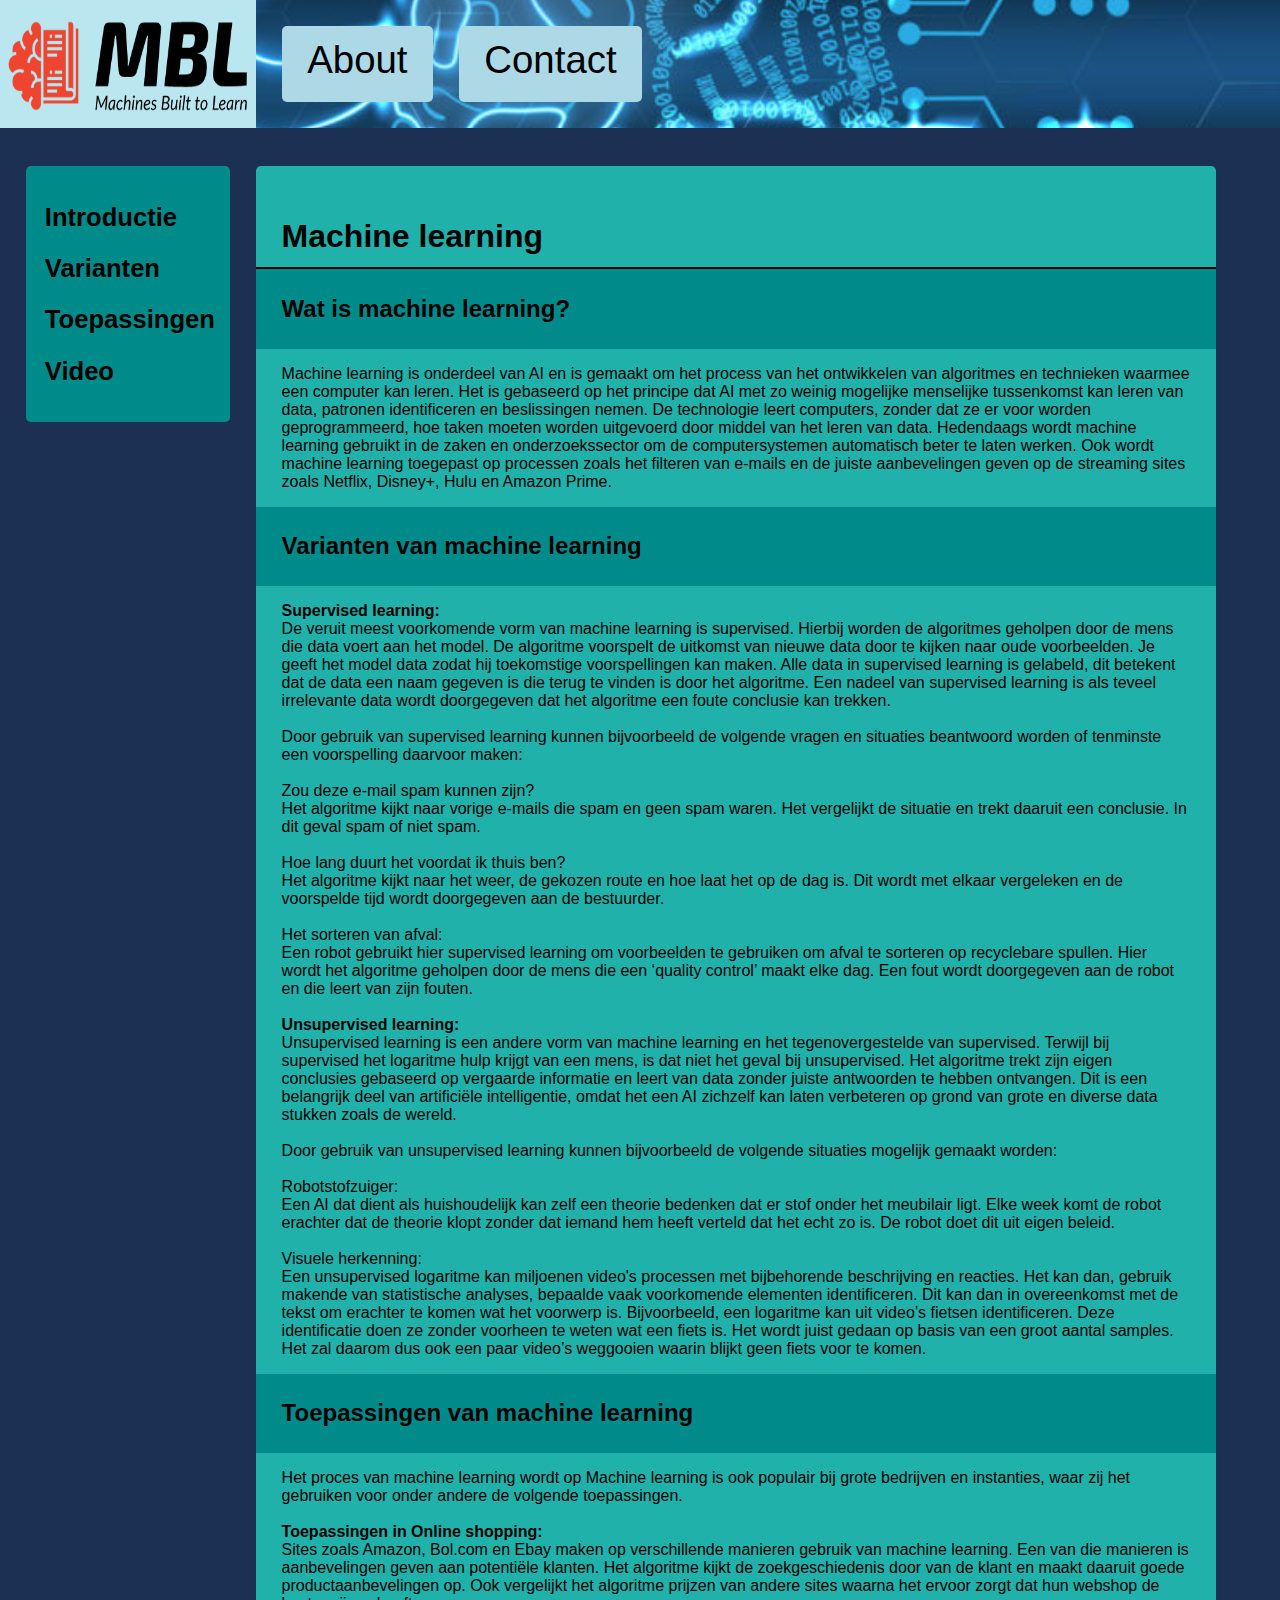
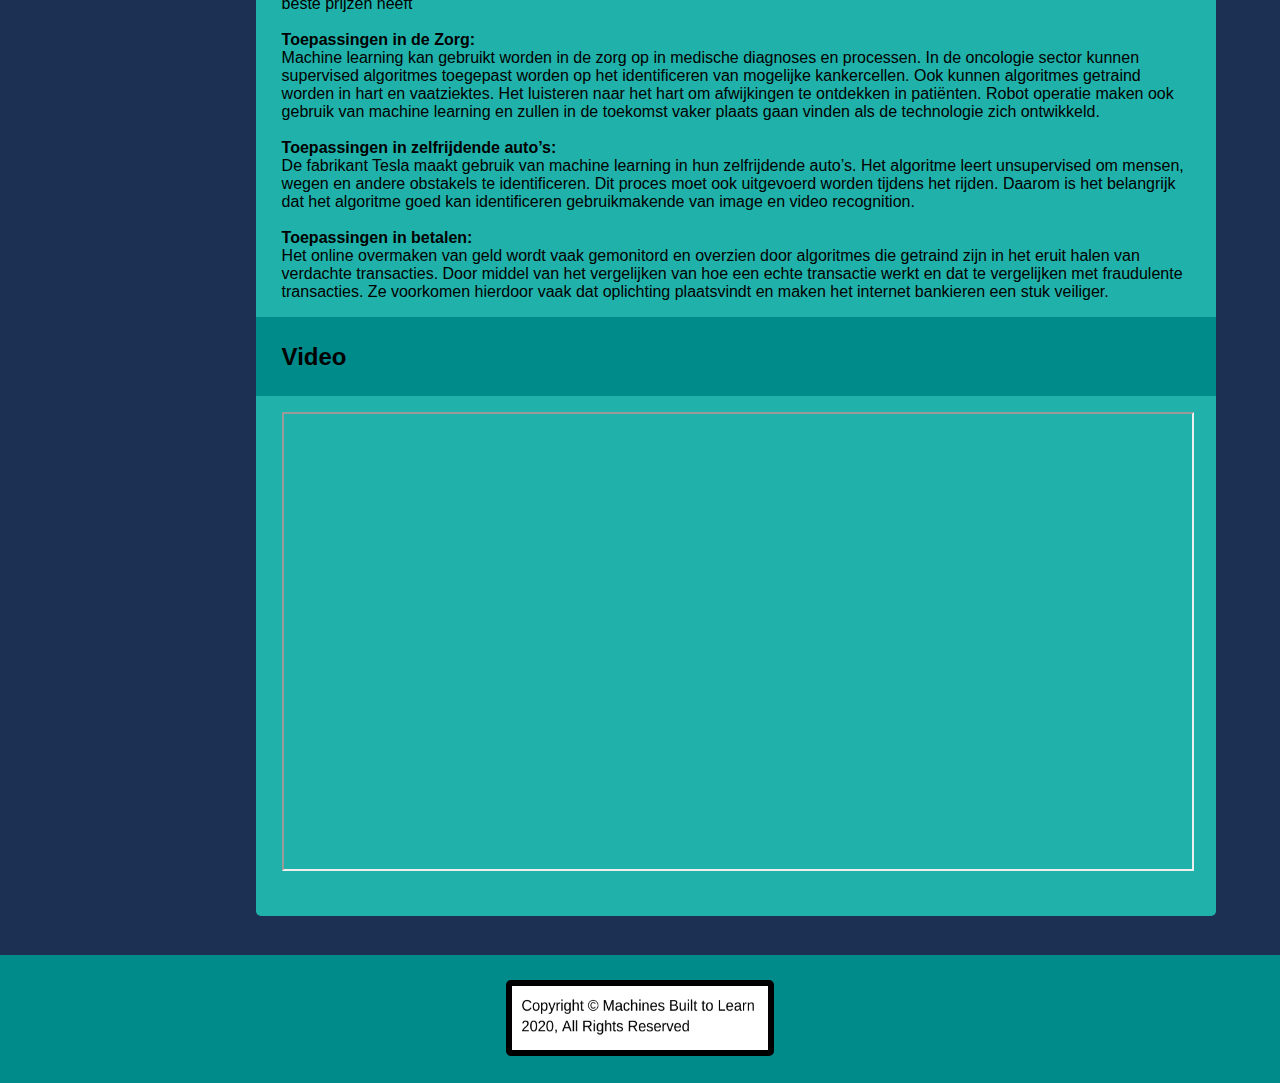
<file: index.html>
<!DOCTYPE html>
<html>
<head>
	<meta charset="utf-8">
	<meta name="viewport" content="width=device-width">
	<link href="index.css" rel="stylesheet" type="text/css" />
	<title>Machine learning</title>
	<link rel="icon" type="image/x-icon" href="/images/Screenshot 2020-03-27 at 14.08.08.png" />
</head>
<body>
	<div class="page">
	  <header class="nav-header">
			<nav class="top-nav-1">
				<img src="/images/Logo2.png" class="logo" />
			</nav>
      <nav class="top-nav-2">
        <ul>
          <a href="/about.html">About</a>
          <a href="/contact.html">Contact</a>
        </ul>
      </nav>
		</header>
		<div class="page-content">
      <nav class="page-nav">
        <ul>
          <li>
            <a href="#introductie">Introductie</a>
          </li>
          <li>
            <a href="#varianten">Varianten</a>
          </li>
          <li>
            <a href="#toepassingen">Toepassingen</a>
          </li>
          <li>
            <a href="#video">Video</a>
          </li>
        </ul>
      </nav>
			<div class="article-home">
				<h1>
					Machine learning
				</h1>
				<h2 id="introductie">
					Wat is machine learning?
				</h2>
          <p>
            Machine learning is onderdeel van AI en is gemaakt om het process van het ontwikkelen van algoritmes en technieken waarmee een computer kan leren. Het is gebaseerd op het principe dat AI met zo weinig mogelijke menselijke tussenkomst kan leren van data, patronen identificeren en beslissingen nemen. De technologie leert computers, zonder dat ze er voor worden geprogrammeerd, hoe taken moeten worden uitgevoerd door middel van het leren van data. Hedendaags wordt machine learning gebruikt in de zaken en onderzoekssector om de computersystemen automatisch beter te laten werken. Ook wordt machine learning toegepast op processen zoals het filteren van e-mails en de juiste aanbevelingen geven op de streaming sites zoals Netflix, Disney+, Hulu en Amazon Prime. 
          </p>
				<h2 id="varianten">
					Varianten van machine learning
        </h2>
          <p>
            <b>Supervised learning:</b> <br>
            De veruit meest voorkomende vorm van machine learning is supervised. Hierbij worden de algoritmes geholpen door de mens die data voert aan het model. De algoritme voorspelt de uitkomst van nieuwe data door te kijken naar oude voorbeelden. Je geeft het model data zodat hij toekomstige voorspellingen kan maken. Alle data in supervised learning is gelabeld, dit betekent dat de data een naam gegeven is die terug te vinden is door het algoritme. Een nadeel van supervised learning is als teveel irrelevante data wordt doorgegeven dat het algoritme een foute conclusie kan trekken.
            <br> <br>
            Door gebruik van supervised learning kunnen bijvoorbeeld de volgende vragen en situaties beantwoord worden of tenminste een voorspelling daarvoor maken:
            <br> <br>       
            Zou deze e-mail spam kunnen zijn? <br>    
            Het algoritme kijkt naar vorige e-mails die spam en geen spam waren. Het vergelijkt de situatie en trekt daaruit een conclusie. In dit geval spam of niet spam.
            <br> <br>
            Hoe lang duurt het voordat ik thuis ben? <br> 
            Het algoritme kijkt naar het weer, de gekozen route en hoe laat het op de dag is. Dit wordt met elkaar vergeleken en de voorspelde tijd wordt doorgegeven aan de bestuurder.
            <br> <br>
            Het sorteren van afval: <br>
            Een robot gebruikt hier supervised learning om voorbeelden te gebruiken om afval te sorteren op recyclebare spullen. Hier wordt het algoritme geholpen door de mens die een ‘quality control’ maakt elke dag. Een fout wordt doorgegeven aan de robot en die leert van zijn fouten.
            <br> <br> 
            <b>Unsupervised learning:</b> <br>
            Unsupervised learning is een andere vorm van machine learning en het tegenovergestelde van supervised. Terwijl bij supervised het logaritme hulp krijgt van een mens, is dat niet het geval bij unsupervised. Het algoritme trekt zijn eigen conclusies gebaseerd op vergaarde informatie en leert van data zonder juiste antwoorden te hebben ontvangen. Dit is een belangrijk deel van artificiële intelligentie, omdat het een AI zichzelf kan laten verbeteren op grond van grote en diverse data stukken zoals de wereld.
            <br> <br>
            Door gebruik van unsupervised learning kunnen bijvoorbeeld de volgende situaties mogelijk gemaakt worden:
            <br> <br>  
            Robotstofzuiger: <br>
            Een AI dat dient als huishoudelijk kan zelf een theorie bedenken dat er stof onder het meubilair ligt. Elke week komt de robot erachter dat de theorie klopt zonder dat iemand hem heeft verteld dat het echt zo is. De robot doet dit uit eigen beleid.
            <br> <br>
            Visuele herkenning: <br>  
            Een unsupervised logaritme kan miljoenen video's processen met bijbehorende beschrijving en reacties. Het kan dan, gebruik makende van statistische analyses, bepaalde vaak voorkomende elementen identificeren. Dit kan dan in overeenkomst met de tekst om erachter te komen wat het voorwerp is. Bijvoorbeeld, een logaritme kan uit video’s fietsen identificeren. Deze identificatie doen ze zonder voorheen te weten wat een fiets is. Het wordt juist gedaan op basis van een groot aantal samples. Het zal daarom dus ook een paar video’s weggooien waarin blijkt geen fiets voor te komen.
          </p>
        <h2 id="toepassingen">
          Toepassingen van machine learning
        </h2>
          <p>
            Het proces van machine learning wordt op Machine learning is ook populair bij grote bedrijven en instanties, waar zij het gebruiken voor onder andere de volgende toepassingen.
            <br> <br>
            <b>Toepassingen in Online shopping:</b> <br>
            Sites zoals Amazon, Bol.com en Ebay maken op verschillende manieren gebruik van machine learning. Een van die manieren is aanbevelingen geven aan potentiële klanten. Het algoritme kijkt de zoekgeschiedenis door van de klant en maakt daaruit goede productaanbevelingen op. Ook vergelijkt het algoritme prijzen van andere sites waarna het ervoor zorgt dat hun webshop de beste prijzen heeft
            <br> <br>
            <b>Toepassingen in de Zorg:</b> <br>
            Machine learning kan gebruikt worden in de zorg op in medische diagnoses en processen. In de oncologie sector kunnen supervised algoritmes toegepast worden op het identificeren van mogelijke kankercellen. Ook kunnen algoritmes getraind worden in hart en vaatziektes. Het luisteren naar het hart om afwijkingen te ontdekken in patiënten. Robot operatie maken ook gebruik van machine learning en zullen in de toekomst vaker plaats gaan vinden als de technologie zich ontwikkeld.
            <br> <br>
            <b>Toepassingen in zelfrijdende auto’s:</b> <br>
            De fabrikant Tesla maakt gebruik van machine learning in hun zelfrijdende auto’s. Het algoritme leert unsupervised om mensen, wegen en andere obstakels te identificeren. Dit proces moet ook uitgevoerd worden tijdens het rijden. Daarom is het belangrijk dat het algoritme goed kan identificeren gebruikmakende van image en video recognition. 
            <br> <br>
            <b>Toepassingen in betalen:</b> <br>
            Het online overmaken van geld wordt vaak gemonitord en overzien door algoritmes die getraind zijn in het eruit halen van verdachte transacties. Door middel van het vergelijken van hoe een echte transactie werkt en dat te vergelijken met fraudulente transacties. Ze voorkomen hierdoor vaak dat oplichting plaatsvindt en maken het internet bankieren een stuk veiliger. 
          </p>
        <h2 id="video">
          Video
        </h2>
          <p>
            <iframe src="https://www.youtube.com/embed/F1wlCerC40E">
            </iframe>
          </p>
			</div>
		</div>
		<footer class="nav-footer">
			<nav class="bottom-nav">
       <img src="/images/copyrightnotice.png" class="notice" />
			</nav>
		</footer>
	</div>
</body>
</html>
</file>
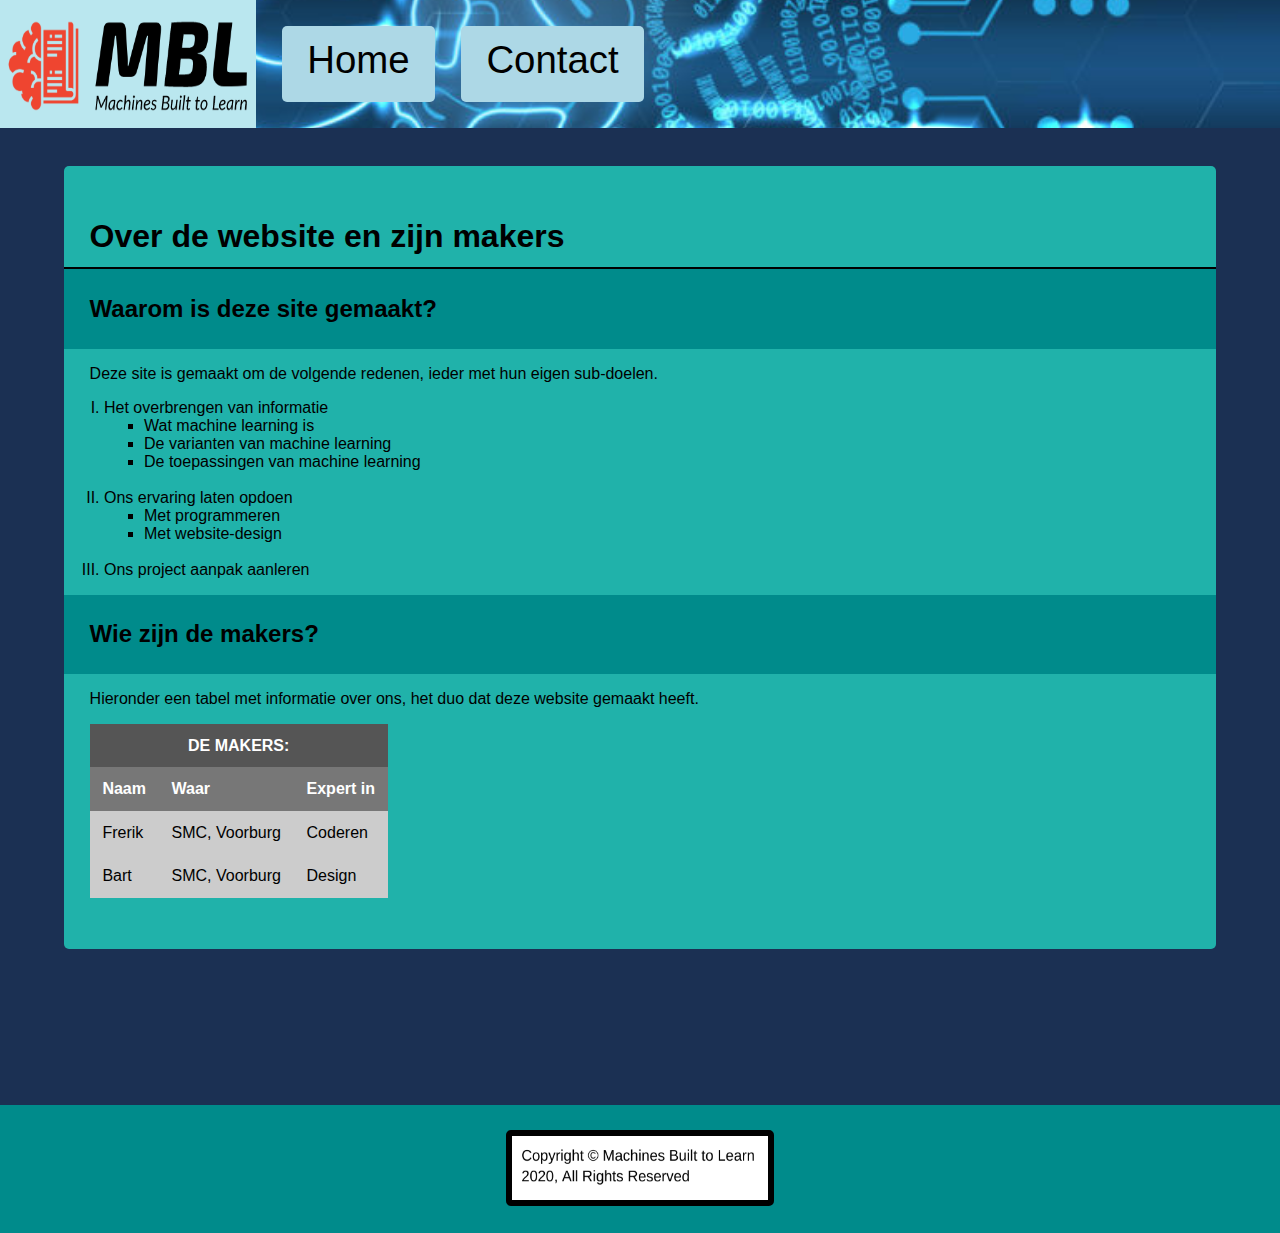
<file: about.html>
<!DOCTYPE html>
<html>
<head>
	<meta charset="utf-8">
	<meta name="viewport" content="width=device-width">
	<link href="about.css" rel="stylesheet" type="text/css" />
	<title>Machine learning</title>
	<link rel="icon" type="image/x-icon" href="/images/Screenshot 2020-03-27 at 14.08.08.png" />
</head>
<body>
	<div class="page">
		<header class="nav-header">
			<nav class="top-nav-1">
				<img src="/images/Logo2.png" class="logo" />
			</nav>
      <nav class="top-nav-2">
        <ul>
          <a href="https://po-site-bouwen-2-home--freriknagel.repl.co/">Home</a>
          <a href="/contact.html">Contact</a>
        </ul>
      </nav>
		</header>
		<div class="page-content">
			<div class="article-home">
				<h1>
					Over de website en zijn makers
				</h1>
				<h2>
					Waarom is deze site gemaakt?
				</h2>
          <p>
            Deze site is gemaakt om de volgende redenen, ieder met hun eigen sub-doelen.
          </p>
          <ol>
            <li>Het overbrengen van informatie</li>
              <ul>
                <li>Wat machine learning is</li>
                <li>De varianten van machine learning</li>
                <li>De toepassingen van machine learning</li>
              </ul> <br>
            <li>Ons ervaring laten opdoen</li>
              <ul>
                <li>Met programmeren</li>
                <li>Met website-design</li>
              </ul> <br>
            <li>Ons project aanpak aanleren</li>
          </ol>
				<h2>
					Wie zijn de makers?
        </h2>
          <p>
            Hieronder een tabel met informatie over ons, het duo dat deze website gemaakt heeft.
          </p>
        <div class="table">
          <table>
            <caption>DE MAKERS:</caption>
            <thead>
              <tr>
                <th>Naam</th>
                <th>Waar</th> 
                <th>Expert in</th>
              </tr>
            </thead>
            <tbody>
              <tr>
                <td>Frerik</td>
                <td>SMC, Voorburg</td>
                <td>Coderen</td>
              </tr>
              <tr>
                <td>Bart</td>
                <td>SMC, Voorburg</td>
                <td>Design</td>
              </tr>
            </tbody>
          </table>
        </div>
			</div>
		</div>
		<footer class="nav-footer">
			<nav class="bottom-nav">
       <img src="/images/copyrightnotice.png" class="notice" />
			</nav>
		</footer>
  </div>
</body>
</html>
</file>
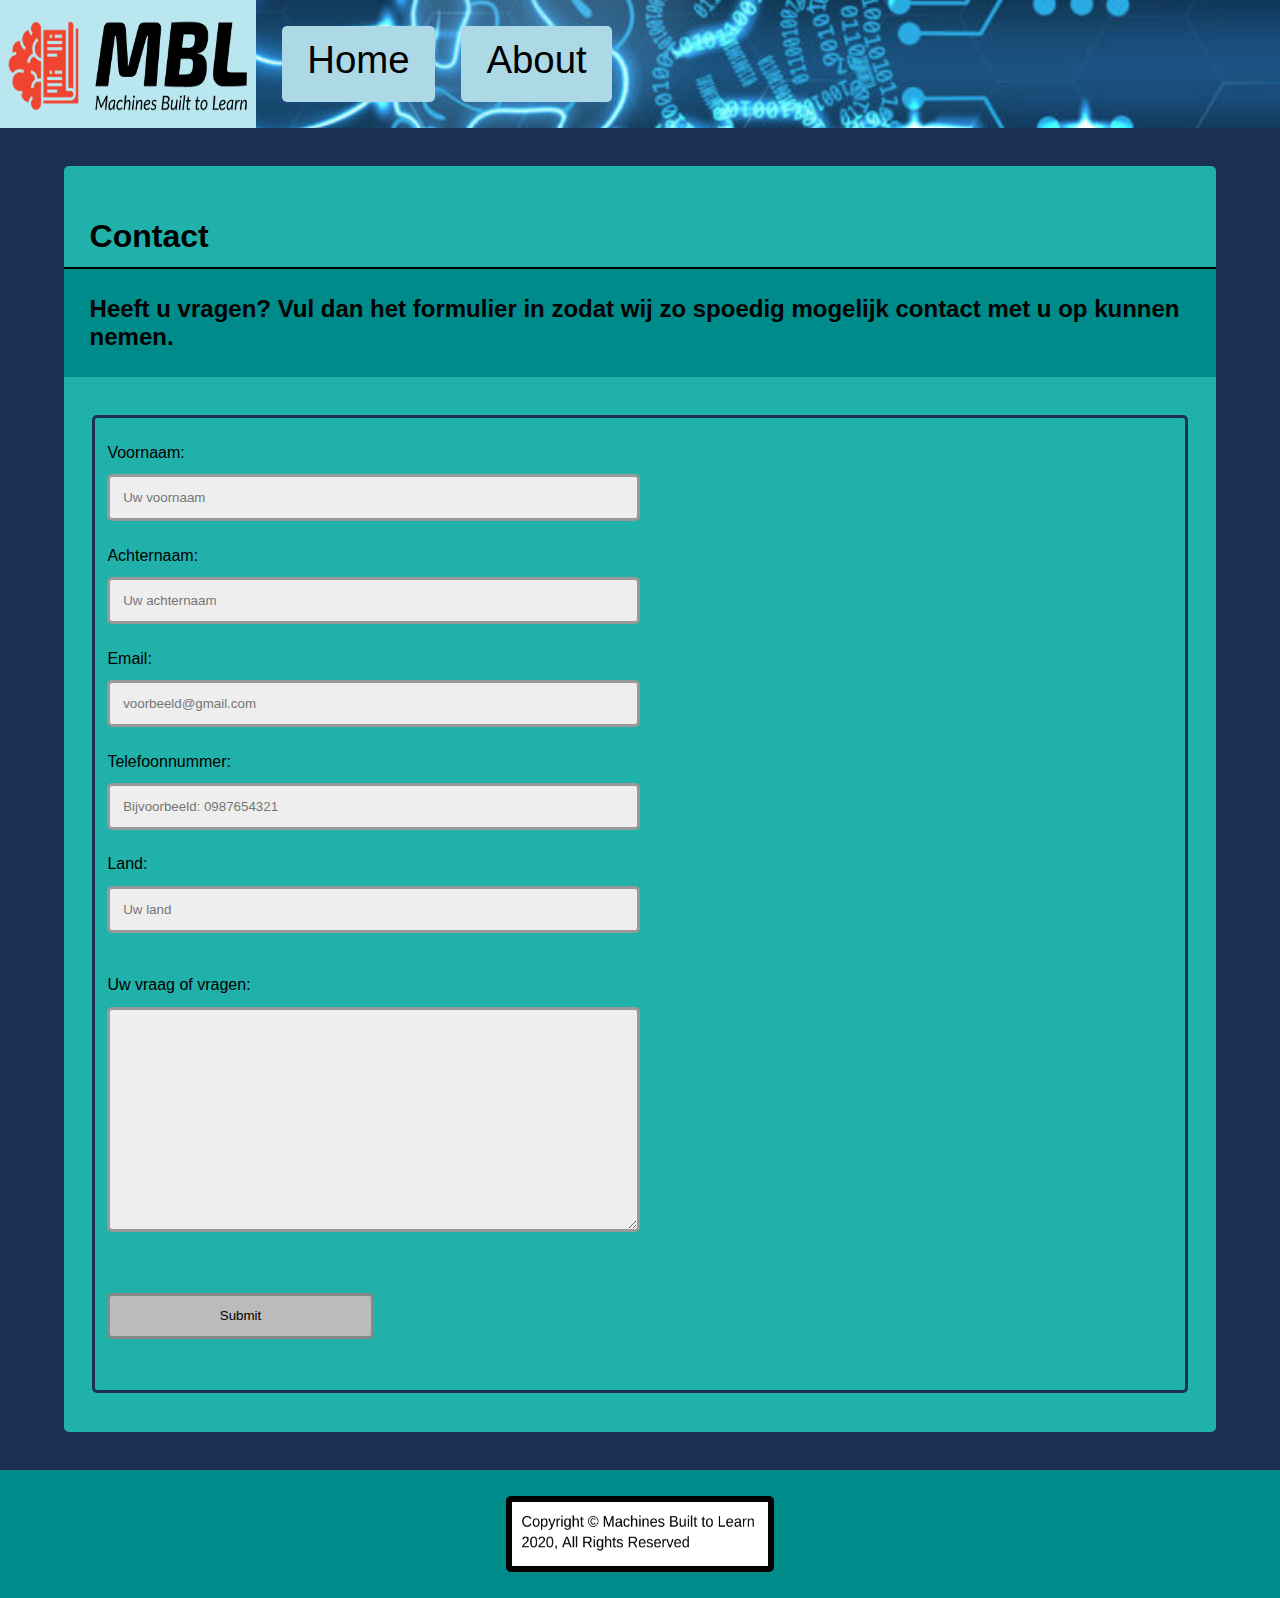
<file: contact.html>
<!DOCTYPE html>
<html>
<head>
	<meta charset="utf-8">
	<meta name="viewport" content="width=device-width">
	<link href="contact.css" rel="stylesheet" type="text/css" />
	<title>Machine learning</title>
	<link rel="icon" type="image/x-icon" href="/images/Screenshot 2020-03-27 at 14.08.08.png" />
</head>
<body>
	<div class="page">
		<header class="nav-header">
			<nav class="top-nav-1">
				<img src="/images/Logo2.png" class="logo" />
			</nav>
      <nav class="top-nav-2">
        <ul>
          <a href="https://po-site-bouwen-2-home--freriknagel.repl.co/">Home</a>
          <a href="about.html">About</a>
        </ul>
      </nav>
		</header>
		<div class="page-content">
			<div class="article-home">
				<h1>
					Contact
				</h1>
				<h2>
					Heeft u vragen? Vul dan het formulier in zodat wij zo spoedig mogelijk contact met u op kunnen nemen.
				</h2>
        <form>
          <fieldset>
            <label for="vnaam">Voornaam:</label> <br>
            <input type="text" id="vnaam" name="vnaam" placeholder="Uw voornaam" required> <br>
            <label for="anaam">Achternaam:</label> <br>
            <input type="text" id="anaam" name="anaam" placeholder="Uw achternaam" required> <br>
            <label for="email">Email:</label> <br>
            <input type="email" id="email" name="email" placeholder="voorbeeld@gmail.com" required> <br>
            <label for="telnum">Telefoonnummer:</label> <br>
            <input type="tel" id="telnum" name="telnum" pattern="[0-9]{10}" placeholder="Bijvoorbeeld: 0987654321" required> <br>
            <label for="land">Land:</label> <br>
            <input list="land" name="land" placeholder="Uw land" required>
            <datalist id="land" name="land">
              <option value="USA">
              <option value="Nederland">
              <option value="Verenigd Koninkrijk">
              <option value="België">
              <option value="Australië">
              <option value="Frankrijk">
              <option value="Duitsland">
            </datalist> <br> <br>
            <label for="vragen">Uw vraag of vragen:</label> <br>
            <textarea id="vragen" name="vragen" required></textarea> <br>
            <br>
            <input type="submit" value="Submit">
          </fieldset>
        </form>
			</div>
		</div>
		<footer class="nav-footer">
			<nav class="bottom-nav">
       <img src="/images/copyrightnotice.png" class="notice" />
			</nav>
		</footer>
	</div>
</body>
</html>
</file>
<file: index.css>
html, body {
  background-color: white;
  font-family: Arial, Helvetica, sans-serif;
  padding: 0;
  margin: 0;
  scroll-behavior: smooth;
 }

.nav-header {
  background-image: url(/images/Machine-learning2.jpg);
  background-repeat: no-repeat;
  background-size: cover;
  background-position: center center;
  width: 100%;
  height: 10vw;
  margin-top: -10vw; 
  position: fixed;
  z-index: 2;
}

.top-nav-1 {
  float: left;
  width: 20vw;
  height: 10vw;
  background-color: rgb(184, 227, 253);
}

.logo {
  width: 20vw;
  height: 10vw;
}

.top-nav-2 ul {
  font-size: 2vw;
}

.top-nav-2 a {
  margin: 0vw 0vw 0vw 2vw;
  height: 5vw;
  float: left;
  display: block;
  border-radius: 5px;
  background-color: lightblue;
  color: black;
  font-size: 3vw;
  text-align: justify;
  text-decoration: none;
  padding: 1vw 2vw 0vw 2vw;
}

.page-content {
  background-color: rgb(27, 48, 83);
  width: 100vw;
  min-height: 100vh;
  margin-top: 10vw;
  padding-top: 3vw;
  padding-bottom: 3vw;
  height: 100%;
}

.page-nav {
  display: block;
  border-radius: 5px;
  background-color: darkcyan;
  float: left;
  position: absolute;
  width: 16vw;
  margin-left: 2vw;
}

.page-nav ul {
  list-style-type: none;
  font-size: 2vw;
  padding-left: 1.5vw;
}

.page-nav ul li {
  line-height: 200%;
}

.page-nav ul li a {
  text-decoration: none;
  font-weight: bold;
  color: black;
}

.article-home {
  background-color:lightseagreen;
  margin-left: 20vw;
  padding-top: 2vw;
  width: 75vw;
  padding-bottom: 2vw;
  border-radius: 5px;
}

h1 {
  color: black;
  border-bottom: 2px solid;
  padding: 2vw 2vw 1vw 2vw;
  margin: 0;
}

h2 {
  background-color:darkcyan;
  padding: 2vw;
  margin:0;
}

p{
  padding: 0vw 2vw;
}

iframe {
  width: 71vw;
  height: 35.5vw;
}

.nav-footer {
  background-color: darkcyan;
  width: 100%;
  height: 10vw;
  position:relative;
}

.notice {
  height: 5vw;
  width: 20vw;
  margin-top: 2vw;
  margin-left: 39.5vw;
  border: 0.5vw solid black;
  border-radius: 5px;
}

@media (max-width: 500px) {
  
.nav-header {
  height: 20vw;
  margin-top: -20vw; 
}

.top-nav-1 {
  height: 20vw;
}
.logo {
  width: 20vw;
  height: 10vw;
  margin: 5vw 0vw 5vw 0vw;
}

.top-nav-2 a {
  margin: 3vw 0vw 5vw 2vw;
  height: 7.5vw;
  font-size: 5vw;
  padding: 2.25vw 2vw 0vw 2vw;
}

.page-content {
  margin-top: 20vw;
}

.page-nav {
  width: 90vw;
  Height: 30vw;
  margin: 2vw 5vw 2vw 5vw;
}

.page-nav ul {
  padding: 2vw 0vw 0vw 2vw;
}

.page-nav ul li a {
  font-size: 5vw;
  display: block;
  height: 6vw;
}

.article-home {
  margin-left: 5vw;
  margin-top: 37vw;
  width: 90vw;
}

iframe {
  width: 84vw;
  height: 42vw;
}

.nav-footer {
  height: 20vw;
}

.notice {
  height: 8vw;
  width: 32vw;
  margin: 5.5vw 0vw 0vw 33.5vw;
}
}
</file>
<file: about.css>
html, body {
  background-color: white;
  padding: 0;
  margin: 0;
 }

.page {
  background-color: white;
  font-family: Arial, Helvetica, sans-serif;
}

.nav-header {
  background-image: url(/images/Machine-learning2.jpg);
  background-repeat: no-repeat;
  background-size: cover;
  background-position: center center;
  width: 100%;
  height: 10vw;
  margin-top: -10vw; 
  position: fixed;
  z-index: 2;
}

.top-nav-1 {
  float: left;
  width: 20vw;
  height: 10vw;
  background-color: rgb(184, 227, 253);
}

.logo {
  width: 20vw;
  height: 10vw;
}
  
.top-nav-2 ul {
  font-size: 2vw;
}

.top-nav-2 a {
  margin: 0vw 0vw 2.5vw 2vw;
  height: 5vw;
  float: left;
  display: block;
  border-radius: 5px;
  background-color: lightblue;
  color: black;
  font-size: 3vw;
  text-align: justify;
  text-decoration: none;
  padding: 1vw 2vw 0vw 2vw;
  position:relative;
}


.page-content {
  background-color:  rgb(27, 48, 83);
  width: 100vw;
  min-height: 100vh;
  margin-top: 10vw;
  padding-top: 3vw;
  padding-bottom: 3vw;
  height: 100%;
}

.article-home {
  background-color: lightseagreen;
  margin-left: 5vw;
  padding-top: 2vw;
  width: 90vw;
  padding-bottom: 2vw;
  border-radius: 5px;
}

h1 {
  color: black;
  border-bottom: 2px solid;
  padding: 2vw 2vw 1vw 2vw;
  margin: 0;
}

h2 {
  background-color:darkcyan;
  padding: 2vw;
  margin:0;
}

p {
  padding: 0vw 2vw;
}

ol {
  list-style-type: upper-roman;
  overflow: auto;
  margin-right: 2vw;
}

ol ul {
  list-style-type: square;
}

.table {
  overflow: auto;
  margin: 0vw 2vw 2vw 2vw;
  width: 86vw;
}

table {
  border-collapse: collapse;
}

caption {
  padding: 1vw;
  background-color: #555;
  color: white;
  font-weight: bold;
}

td, th {
  padding: 1vw;
  text-align: left;
}

th {
  background-color: #777;
  color: white;
}

td {
  background-color: #ccc;
}

.nav-footer {
  background-color: darkcyan;
  width: 100%;
  height: 10vw;
  position:relative;
}

.notice {
  height: 5vw;
  width: 20vw;
  margin-top: 2vw;
  margin-left: 39.5vw;
  border: 0.5vw solid black;
  border-radius: 5px;
}

@media (max-width: 500px) {
  
.nav-header {
  height: 20vw;
  margin-top: -20vw; 
}

.top-nav-1 {
  height: 20vw;
}

.logo {
  width: 20vw;
  height: 10vw;
  margin: 5vw 0vw 5vw 0vw;
}

.top-nav-2 a {
  margin: 3vw 0vw 5vw 2vw;
  height: 7.5vw;
  font-size: 5vw;
  padding: 2.25vw 2vw 0vw 2vw;
}

.page-content {
  margin-top: 20vw;
}

.article-home {
  margin-left: 5vw;
  margin-top: 2vw;
  width: 90vw;
}

.nav-footer {
  height: 20vw;
}

.notice {
  height: 8vw;
  width: 32vw;
  margin: 5.5vw 0vw 0vw 33.5vw;
}

td, th, caption {
  padding: 1vw 2vw 2vw 2vw;
}
}
</file>
<file: contact.css>
html, body {
  background-color: white;
  padding: 0;
  margin: 0;
 }

.page {
  background-color: white;
  font-family: Arial, Helvetica, sans-serif;
}

.nav-header {
  background-image: url(/images/Machine-learning2.jpg);
  background-repeat: no-repeat;
  background-size: cover;
  background-position: center center;
  width: 100%;
  height: 10vw;
  margin-top: -10vw; 
  position: fixed;
  z-index: 2;
}

.top-nav-1 {
  float: left;
  width: 20vw;
  height: 10vw;
  background-color: rgb(184, 227, 253);
}

.logo {
  width: 20vw;
  height: 10vw;
}

.top-nav-2 ul {
  font-size: 2vw;
}

.top-nav-2 a {
  margin: 0vw 0vw 0vw 2vw;
  height: 5vw;
  float: left;
  display: block;
  border-radius: 5px;
  background-color: lightblue;
  color: black;
  font-size: 3vw;
  text-align: justify;
  text-decoration: none;
  padding: 1vw 2vw 0vw 2vw;
}

.page-content {
  background-color: rgb(27, 48, 83);
  width: 100vw;
  min-height: 100vh;
  margin-top: 10vw;
  padding-top: 3vw;
  padding-bottom: 3vw;
  height: 100%;
}

.article-home {
  background-color:lightseagreen;
  margin-left: 5vw;
  padding-top: 2vw;
  width: 90vw;
  padding-bottom: 2vw;
  border-radius: 5px;
}

h1 {
  color: black;
  border-bottom: 2px solid;
  padding: 2vw 2vw 1vw 2vw;
  margin: 0;
}

h2 {
  background-color:darkcyan;
  padding: 2vw;
  margin:0;
}

form {
  padding: 1vw 2vw 1vw 2vw;
}

fieldset {
  padding: 2vw 1vw;
  border: solid rgb(27, 48, 83);
  border-radius: 5px;
  margin-top: 2vw;
}

input {
  width: 50%;
  padding: 1vw 1vw;
  margin: 1vw 0vw 2vw 0vw;
  border: solid #999;
  border-radius: 5px;
  background-color: #eee;
  box-sizing: border-box;
}

select {
  padding: 0.5vw 1vw;
  margin: 1vw 0vw 2vw 0vw;
  border: solid #999;
  border-radius: 5px;
  background-color: #eee;
}

textarea {
  padding: 1vw 1vw;
  margin: 1vw 0vw 2vw 0vw;
  width: 50%;
  height: 25vh;
  border: solid #999;
  border-radius: 5px;
  background-color: #eee;
  box-sizing: border-box;
}

input[type=submit] {
  width: 25%;
  padding: 1vw 0vw;
  border: solid #888;
  border-radius: 5px;
  background-color: #bbb;
}

.nav-footer {
  background-color: darkcyan;
  width: 100%;
  height: 10vw;
  position:relative;
}

.notice {
  height: 5vw;
  width: 20vw;
  margin-top: 2vw;
  margin-left: 39.5vw;
  border: 0.5vw solid black;
  border-radius: 5px;
}

@media (max-width: 500px) {
  
.nav-header {
  height: 20vw;
  margin-top: -20vw; 
}

.top-nav-1 {
  height: 20vw;
}

.logo {
  width: 20vw;
  height: 10vw;
  margin: 5vw 0vw 5vw 0vw;
}

.top-nav-2 a {
  margin: 3vw 0vw 5vw 2vw;
  height: 7.5vw;
  font-size: 5vw;
  padding: 2.25vw 2vw 0vw 2vw;
}

.page-content {
  margin-top: 20vw;
}

.article-home {
  margin-left: 5vw;
  margin-top: 2vw;
  width: 90vw;
}

.nav-footer {
  height: 20vw;
}

.notice {
  height: 8vw;
  width: 32vw;
  margin: 5.5vw 0vw 0vw 33.5vw;
}
}
</file>
